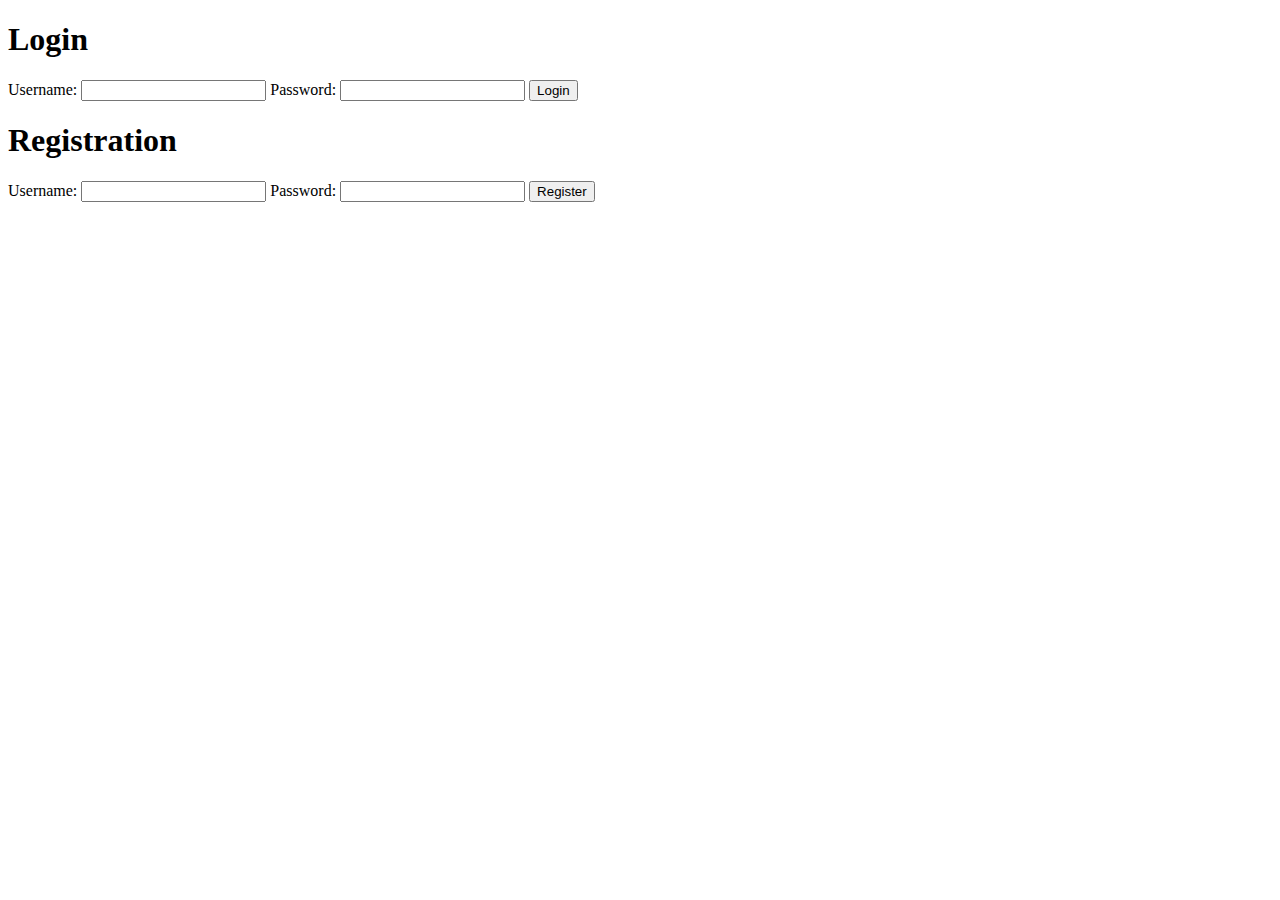
<file: login.html>
<!DOCTYPE html>
<html>
<head>
	<title>Login and Registration Page</title>
</head>
<body>
	<h1>Login</h1>
	<form id="login-form">
		<label>Username:</label>
		<input type="text" name="username">
		<label>Password:</label>
		<input type="password" name="password">
		<button type="submit">Login</button>
	</form>

	<h1>Registration</h1>
	<form id="register-form">
		<label>Username:</label>
		<input type="text" name="username">
		<label>Password:</label>
		<input type="password" name="password">
		<button type="submit">Register</button>
	</form>

	<script>
		// Check if the user is already registered on page load
		window.onload = function() {
			var storedUser = localStorage.getItem("user");
			if (storedUser !== null) {
				alert("Welcome back, " + storedUser + "!");
			}
		}

		// Handle login form submission
		document.getElementById("login-form").addEventListener("submit", function(event) {
			event.preventDefault();
			var username = event.target.elements.username.value;
			var password = event.target.elements.password.value;
			var storedUser = localStorage.getItem("user");
			var storedPassword = localStorage.getItem("password");
			if (username === storedUser && password === storedPassword) {
				alert("Login successful!");
			} else {
				alert("Incorrect username or password.");
			}
		});

		// Handle registration form submission
		document.getElementById("register-form").addEventListener("submit", function(event) {
			event.preventDefault();
			var username = event.target.elements.username.value;
			var password = event.target.elements.password.value;
			var storedUser = localStorage.getItem("user");
			if (storedUser === null) {
				localStorage.setItem("user", username);
				localStorage.setItem("password", password);
				alert("Registration successful!");
			} else {
				alert("User already registered.");
			}
		});
	</script>
</body>
</html>
</file>
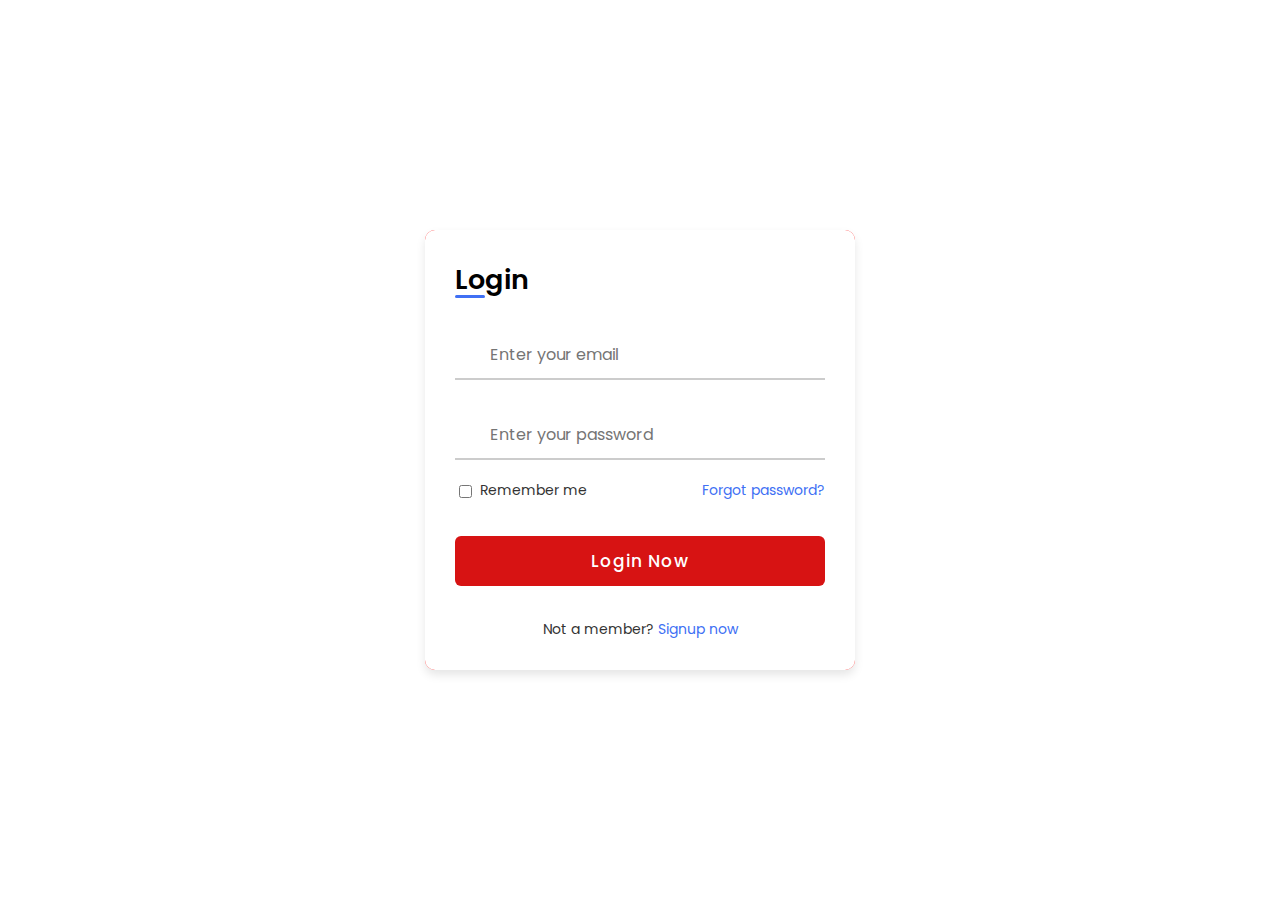
<file: construct_week_project/loginpage.html>
<!DOCTYPE html>
<html lang="en">

<head>
    <meta charset="UTF-8">
    <meta http-equiv="X-UA-Compatible" content="IE=edge">
    <meta name="viewport" content="width=device-width, initial-scale=1.0">
    <!-- iconscounts -->

    <link rel="stylesheet" href="https://unicons.iconscout.com/release/v4.0.8/css/line.css">
    <!-- css -->
    <title>Document</title>
    <style>
        @import url('https://fonts.googleapis.com/css2?family=Poppins:wght@300;400;500;600;700&display=swap');


        * {
            margin: 0;
            padding: 0;
            box-sizing: border-box;
            font-family: 'Poppins', sans-serif;
        }

        body {
            height: 100vh;
            display: flex;
            align-items: center;
            justify-content: center;
            background-color: white;
        }

        .container {
            position: relative;
            max-width: 430px;
            width: 100%;
            border-radius: 10px;
            background-color: #fff;
            box-shadow: 0 5px 10px rgba(0, 0, 0, 0.1);
            overflow: hidden;

        }

        .container .forms {
            display: flex;
            align-items: center;
            height: 440px;
            width: 200%;
            background-color: red;
            transition: height 0.2s ease;
        }

        .container .form {
            width: 50%;
            padding: 30px;
            background-color: #fff;
            transition: margin-left 0.18s ease;
        }

        .container.active .login {
            margin-left: -50%;
            opacity: 0;
            transition: margin-left 0.18s ease, opacity 0.15s ease;
        }

        .container .signup {
            opacity: 0;
            transition: opacity 0.9s ease;
        }

        .container.active .signup {
            opacity: 1;
            transition: opacity 0.2s ease;
        }

        .container.active .forms {
            height: 600px;
        }

        .container .form .title {

            position: relative;
            font-size: 27px;
            font-weight: 600;
        }

        .form .title::before {
            content: "";
            position: absolute;
            left: 0;
            bottom: 0;
            height: 3px;
            width: 30px;
            background-color: #4070f4;
            border-radius: 25px;
        }

        .form .input-field {
            position: relative;
            height: 50px;
            width: 100%;
            margin-top: 30px;

        }

        .input-field input {
            position: absolute;
            padding: 0 35px;
            height: 100%;
            width: 100%;
            border: none;
            outline: none;
            font-size: 16px;
            border-bottom: 2px solid #ccc;
            border-top: 2px solid transparent;
        }

        .input-field input:is(:focus, :valid) {
            border-bottom-color: #4070f4;

        }

        .input-field i {
            position: absolute;
            top: 50%;

            transform: translateY(-50%);
            color: #999;
            font-size: 23px;
            transition: all 0.2s ease;
        }

        .input-field input:is(:focus, :valid)~i {
            color: #4070f4;

        }

        .input-field i.icon {
            left: 0;


        }

        .input-field i.showHidePw {
            right: 0;
        }

        .form .checkbox-text {
            /* background-color: red; */
            display: flex;
            align-items: center;
            justify-content: space-between;
            margin-top: 20px;
        }

        .checkbox-text .checkbox-content {
            display: flex;
            align-items: center;
        }

        .checkbox-content input {
            margin: 0 8px -2px 4px;
            accent-color: #4070f4;
            ;
        }

        .form .text {
            color: #333;
            font-size: 14px;

        }

        .form a.text {
            color: #4070f4;
            text-decoration: none;
        }

        .form a:hover {
            text-decoration: underline;
        }

        .form .button {
            margin-top: 35px;
        }

        .form .button input {
            border: none;
            color: #fff;
            font-size: 17px;
            font-weight: 500;
            letter-spacing: 1px;
            border-radius: 6px;
            background-color: rgb(215, 19, 19);
            cursor: pointer;
            transition: all 0.3s ease;
        }

        .button input:hover {
            background-color: #4070f4;
        }

        .form .login-signup {
            margin-top: 30px;
            text-align: center;
        }
    </style>
</head>

<body>



    <div class="container">
        <div class="forms">
            <div class="form login">
                <span class="title">Login</span>
                <form action="#">
                    <div class="input-field">
                        <input type="text" placeholder="Enter your email" required="required" class="newEmail">
                        <i class="uil uil-envelope"></i>
                    </div>
                    <div class="input-field">
                        <input type="password" class="newPass" placeholder="Enter your password" required>
                        <i class="uil uil-lock icon"></i>
                        <i class="uil uil-eye-slash showHidePw"></i>
                    </div>

                    <div class="checkbox-text">
                        <div class="checkbox-content">
                            <input type="checkbox" name="" id="logcheck">
                            <label for="logcheck" class="text">Remember me</label>
                        </div>
                        <a href="#" class="text">Forgot password?</a>
                    </div>

                    <div class="input-field button">
                        <input type="button" value="Login Now" id="signin">

                    </div>
                </form>

                <div class="login-signup">
                    <span class="text">Not a member?
                        <a href="#" class="text signup-link">Signup now</a>
                    </span>
                </div>


            </div>
            <!-- registration form -->

            <div class="form signup">
                <span class="title" id="reg">Registration</span>
                <form>
                    <div class="input-field">
                        <input type="text" placeholder="Enter your name" required="required" id="name">
                        <i class="uil uil-user"></i>
                    </div>

                    <div class="input-field">
                        <input type="text" placeholder="Enter your email" required="required" class="email">
                        <i class="uil uil-envelope"></i>
                    </div>
                    <div class="input-field">
                        <input type="password" class="pass" placeholder="create a password" required="required"
                            id="pass">
                        <i class="uil uil-lock icon"></i>
                        <i class="uil uil-eye-slash showHidePw"></i>
                    </div>
                    <div class="input-field">
                        <input type="password" class="password" placeholder="confirm password" required="required"
                            id="confirmPass">
                        <i class="uil uil-lock icon"></i>
                        <i class="uil uil-eye-slash showHidePw"></i>
                    </div>

                    <div class="checkbox-text">
                        <div class="checkbox-content">
                            <input type="checkbox" name="" id="sigCheck">
                            <label for="sigCheck" class="text">Remember me</label>
                        </div>
                        <a href="#" class="text">Forgot password?</a>
                    </div>

                    <div class="input-field button">
                        <input type="button" class="button" value="Login Now" id="submit">

                    </div>
                </form>

                <div class="login-signup">
                    <span class="text">Not a member?
                        <a href="#" class="text login-link">Signup now</a>
                    </span>
                </div>


            </div>
        </div>
    </div>
   

</body>

<script>
    let container = document.querySelector(".container");
    let pwShowHide = document.querySelectorAll(".showHidePw");
    let pwFields = document.querySelectorAll(".password");
    let signUp = document.querySelector(".signup-link");
    let login = document.querySelector(".login-link");
    let username = document.getElementById("name");
    let email = document.querySelector(".email");
    let newEmail = document.querySelector(".newEmail");
    let pass = document.querySelector(".pass");
    let newPass = document.querySelector(".newPass");
    let confirmPass = document.getElementById("confirmPass");
    let userSubmit = document.getElementById("submit");
    let signin = document.getElementById("signin");
    let title = document.querySelector(".title");
    let reg = document.getElementById("reg");


    pwShowHide.forEach(eyeIcon => {
        eyeIcon.addEventListener("click", () => {
            pwFields.forEach(pwField => {
                if (pwField.type === "password") {
                    pwField.type = "text";

                    pwShowHide.forEach(icon => {
                        icon.classList.replace("uli-eye-slash", "uli-eye")
                    })
                } else {
                    pwField.type = "password";

                    pwShowHide.forEach(icon => {
                        icon.classList.replace("uli-eye", "uli-eye-slash")
                    })
                }
            })
        })
    })


    signUp.addEventListener("click", () => {
        container.classList.add("active");
    });

    login.addEventListener("click", () => {
        container.classList.remove("active");
    });


    const userData = JSON.parse(localStorage.getItem("user"))||[];

    userSubmit.addEventListener("click", (e) => {
        e.preventDefault();

        if (pass.value !== confirmPass.value) {
            reg.innerText = "Please enter the same password";
            reg.style.color = "red";
            reg.style.fontSize = "16px";

        } else if (checkExisting(userData)) {
            reg.innerText = "Account alredy exist";
            reg.style.color = "#00dfc4";
            reg.style.fontSize = "17px";

        } else {
            const data = {
                Name: username.value,
                Email: email.value,
                Password: pass.value
            };
            userData.push(data);
            localStorage.setItem("user", JSON.stringify(userData));
            reg.innerText = "Account Created";
            reg.style.color = "greenyellow";
        }
    });


    function checkExisting(data) {
        for (let i = 0; i < data.length; ++i) {
            if (data[i].Email === email.value) {
                return true;
            }
        }
        return false;
    }

    signin.addEventListener("click", (e) => {
        e.preventDefault();
        if (userData.length === 0) {
            title.innerText = "Account doesn't exist";
            title.style.color = "yellow";
        } else if (checkDetails(userData)) {
            title.innerText = "Login Successful";
            title.style.color = "greenyellow";

        } else {
            title.innerText = "Email or password is incorrect";
            title.style.fontSize = "16px";
            title.style.color = "red";
        }
    })

    function checkDetails(data) {
        for (let i = 0; i < data.length; ++i) {
            if (data[i].Email === newEmail.value && data[i].Password === newPass.value) {
                return true;
            }
        }
        return false;
    }
</script>

</html>
</file>
